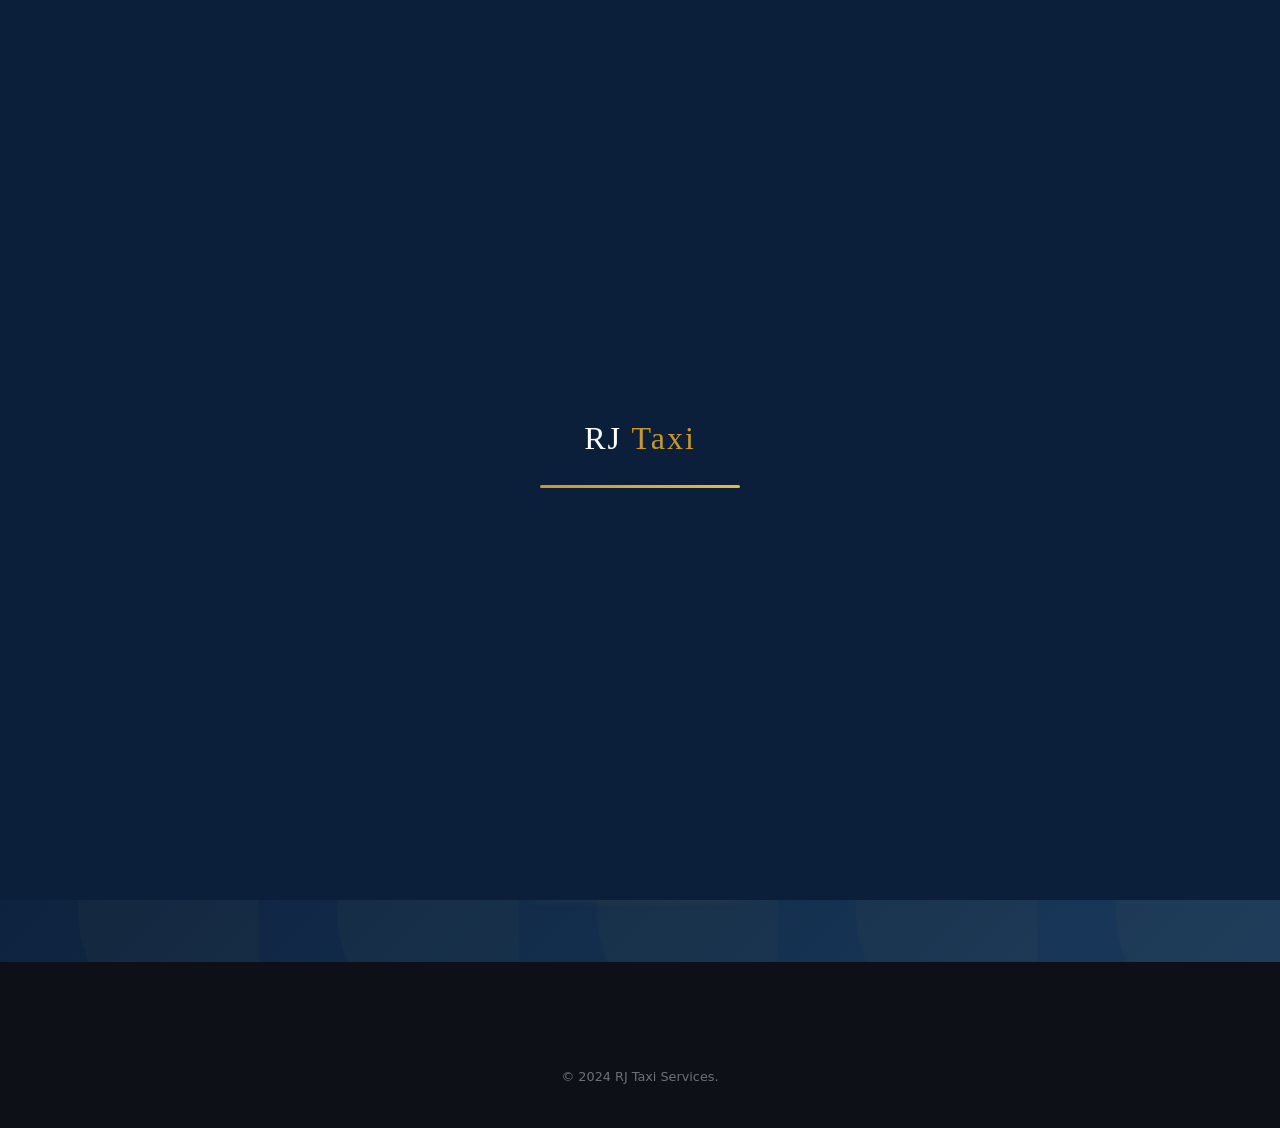
<file: pages/blog.html>
<!DOCTYPE html>
<html lang="en">
<head>
  <meta charset="UTF-8"><meta name="viewport" content="width=device-width, initial-scale=1.0">
  <title>Blog | RJ Taxi Travel Tips & Guides</title>
  <link rel="canonical" href="https://rjtaxidharamshala.com/pages/blog.html">
  <link rel="icon" type="image/svg+xml" href="../css/favicon.svg">
  <link rel="stylesheet" href="https://cdn.jsdelivr.net/npm/bootstrap@5.3.2/dist/css/bootstrap.min.css">
  <link rel="stylesheet" href="https://cdnjs.cloudflare.com/ajax/libs/font-awesome/6.5.1/css/all.min.css">
  <link rel="stylesheet" href="../css/style.css">
</head>
<body>
<div id="page-loader"><div class="loader-logo">RJ <span>Taxi</span></div><div class="loader-bar"></div></div>
<a href="https://wa.me/919317082083" class="float-whatsapp" target="_blank" rel="noopener"><i class="fab fa-whatsapp"></i></a>
<a href="tel:+919317082083" class="float-call"><i class="fas fa-phone-alt"></i></a>
<button class="back-top"><i class="fas fa-chevron-up"></i></button>
<nav id="navbar"><div class="navbar-inner">
  <a href="../index.html" class="nav-logo"><div class="nav-logo-icon"><i class="fas fa-taxi"></i></div><div class="nav-logo-text"><span>RJ Taxi Services</span></div></a>
  <ul class="nav-menu">
    <li><a href="../index.html">Home</a></li>
    <li><a href="blog.html" class="active">Blog</a></li>
    <li><a href="tel:+919317082083" class="nav-cta">Book Now</a></li>
  </ul>
</div></nav>

<header class="page-hero">
  <div class="page-hero-content">
    <h1>Travel Blog</h1>
    <p>Tips, guides & stories from our travels</p>
  </div>
</header>

<section class="section">
  <div class="container">
    <div class="row">
      <div class="col-md-6 mb-4">
        <div class="card">
          <div class="card-body">
            <h5 class="card-title">Best Time to Visit Himachal Pradesh</h5>
            <p class="card-text">Plan your Himachal tour with insider tips on weather, crowds & what to expect in each season.</p>
            <a href="#" class="btn btn-sm btn-primary">Read More</a>
          </div>
        </div>
      </div>
      <div class="col-md-6 mb-4">
        <div class="card">
          <div class="card-body">
            <h5 class="card-title">Mountain Driving Safety Guide</h5>
            <p class="card-text">Essential tips for safe travel on Himalayan mountain roads with RJ Taxi Services.</p>
            <a href="#" class="btn btn-sm btn-primary">Read More</a>
          </div>
        </div>
      </div>
    </div>
  </div>
</section>

<section class="cta-banner"><div class="container text-center">
  <h2>Ready to Explore?</h2>
  <a href="https://wa.me/919317082083" class="btn-gold" target="_blank" rel="noopener">Book Your Journey</a>
</div></section>

<footer class="footer"><div class="container"><div class="footer-bottom"><p>&copy; 2024 RJ Taxi Services.</p></div></div></footer>
<script src="https://cdn.jsdelivr.net/npm/bootstrap@5.3.2/dist/js/bootstrap.bundle.min.js"></script>
<script src="../js/main.js"></script>
</body></html>
</file>
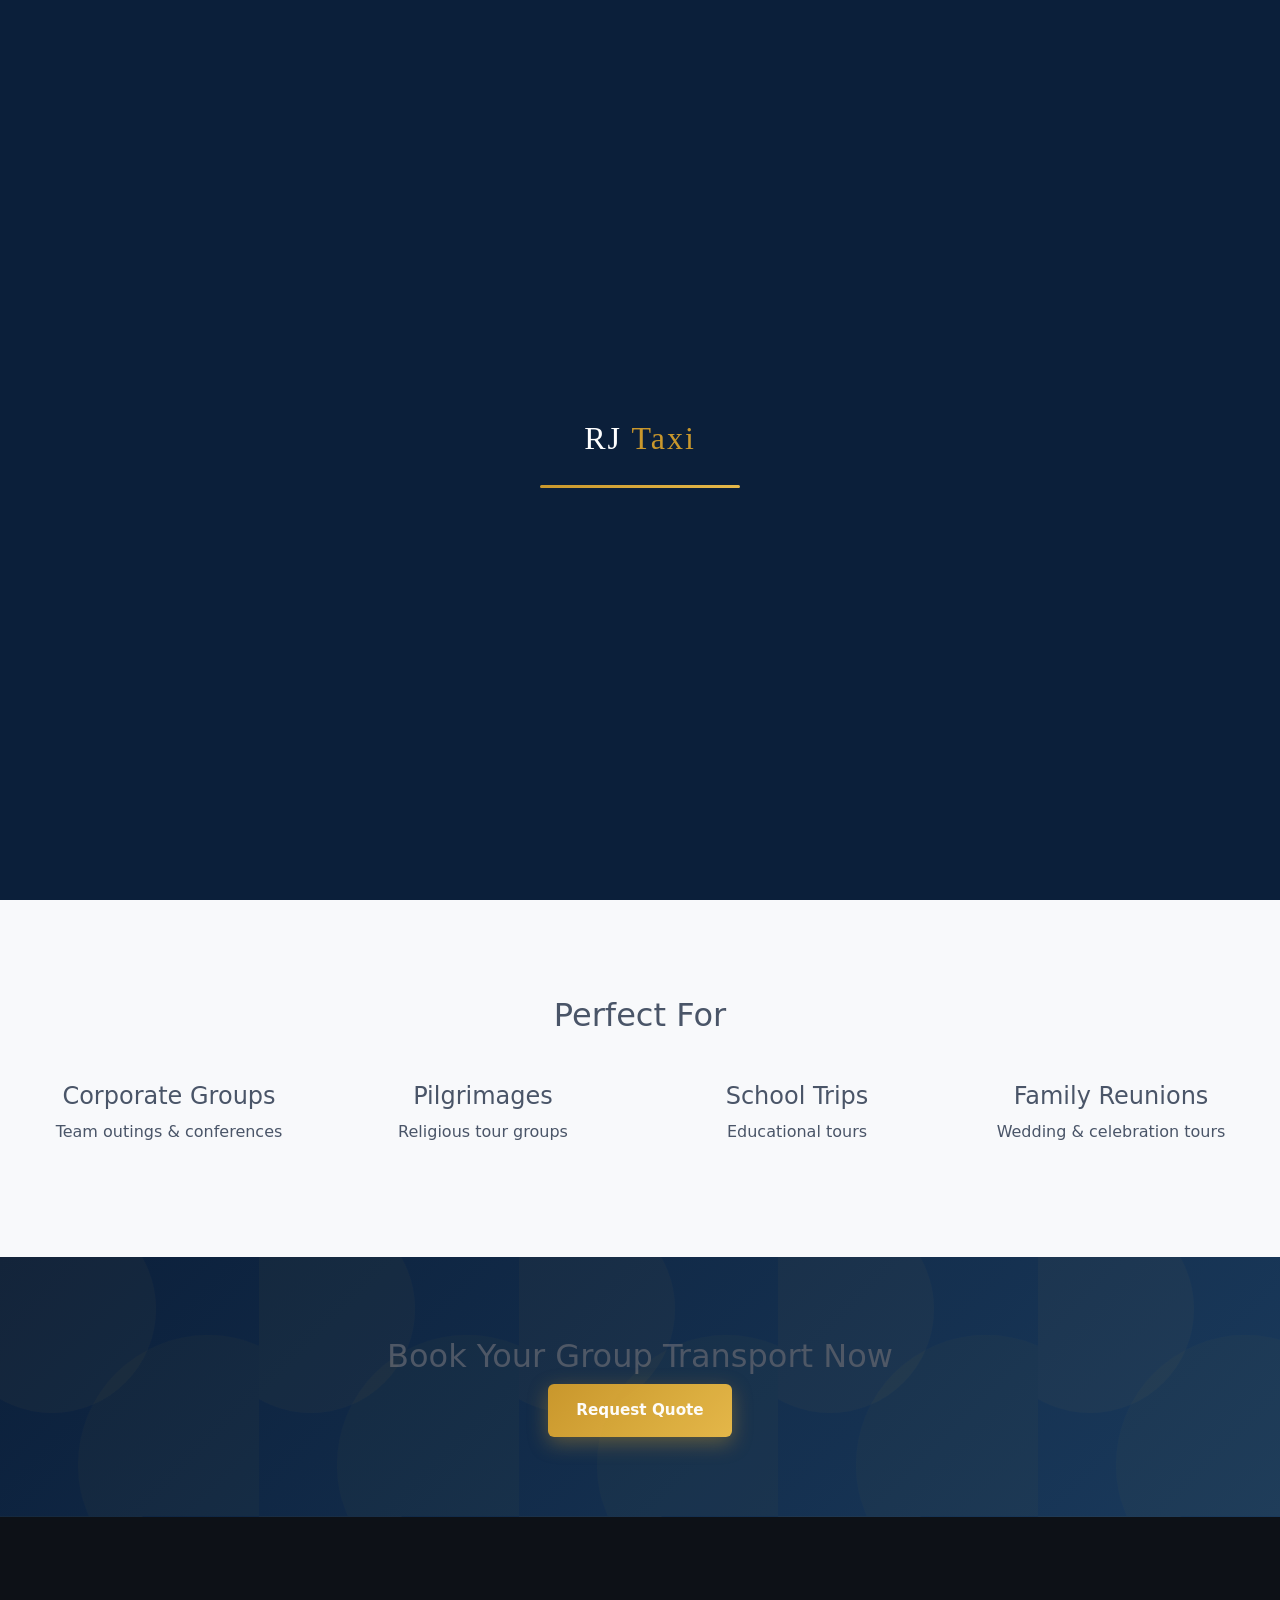
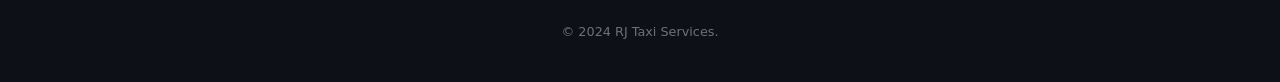
<file: pages/group-transport.html>
<!DOCTYPE html>
<html lang="en">
<head>
  <meta charset="UTF-8"><meta name="viewport" content="width=device-width, initial-scale=1.0">
  <title>Group Transport | Tempo Traveller & Bus Rental | RJ Taxi Dharamshala</title>
  <meta name="description" content="Book Tempo Traveller & luxury buses for group tours, corporate trips, pilgrimages. 10-50 seater vehicles. Call +91-9317082083.">
  <link rel="canonical" href="https://rjtaxidharamshala.com/pages/group-transport.html">
  <link rel="icon" type="image/svg+xml" href="../css/favicon.svg">
  <link rel="stylesheet" href="https://cdn.jsdelivr.net/npm/bootstrap@5.3.2/dist/css/bootstrap.min.css">
  <link rel="stylesheet" href="https://cdnjs.cloudflare.com/ajax/libs/font-awesome/6.5.1/css/all.min.css">
  <link rel="stylesheet" href="../css/style.css">
</head>
<body>
<div id="page-loader"><div class="loader-logo">RJ <span>Taxi</span></div><div class="loader-bar"></div></div>
<a href="https://wa.me/919317082083" class="float-whatsapp" target="_blank" rel="noopener"><i class="fab fa-whatsapp"></i></a>
<a href="tel:+919317082083" class="float-call"><i class="fas fa-phone-alt"></i></a>
<button class="back-top"><i class="fas fa-chevron-up"></i></button>
<nav id="navbar"><div class="navbar-inner">
  <a href="../index.html" class="nav-logo"><div class="nav-logo-icon"><i class="fas fa-taxi"></i></div><div class="nav-logo-text"><span>RJ Taxi Services</span></div></a>
  <ul class="nav-menu">
    <li><a href="../index.html">Home</a></li>
    <li><a href="dharamshala.html">Destinations</a></li>
    <li><a href="group-transport.html" class="active">Group Transport</a></li>
    <li><a href="tel:+919317082083" class="nav-cta">Book Now</a></li>
  </ul>
  <button class="nav-toggle"><i class="fas fa-bars"></i></button>
</div></nav>

<header class="page-hero">
  <div class="page-hero-content">
    <h1>Group Transport & Fleet Services</h1>
    <p>Tempo Travellers, Buses & coaches for groups of 10-50+ people</p>
  </div>
</header>

<section class="section">
  <div class="container">
    <div class="text-center mb-5"><h2 class="section-title">Our Fleet for Groups</h2></div>
    <div class="services-grid">
      <div class="service-card"><div class="service-icon"><i class="fas fa-bus"></i></div><h3>Tempo Traveller</h3><p>10-16 seater AC vehicle with music system. Perfect for small groups & family tours.</p></div>
      <div class="service-card"><div class="service-icon"><i class="fas fa-bus-alt"></i></div><h3>Luxury AC Bus</h3><p>20-45 seater with reclining seats. Ideal for corporate & pilgrim groups.</p></div>
      <div class="service-card"><div class="service-icon"><i class="fas fa-couch"></i></div><h3>Volvo Coach</h3><p>Premium sleeper coach for long-distance journeys across North India.</p></div>
    </div>
  </div>
</section>

<section class="section bg-off">
  <div class="container">
    <h2 class="text-center mb-5">Perfect For</h2>
    <div class="row">
      <div class="col-md-3 text-center"><h4>Corporate Groups</h4><p>Team outings & conferences</p></div>
      <div class="col-md-3 text-center"><h4>Pilgrimages</h4><p>Religious tour groups</p></div>
      <div class="col-md-3 text-center"><h4>School Trips</h4><p>Educational tours</p></div>
      <div class="col-md-3 text-center"><h4>Family Reunions</h4><p>Wedding & celebration tours</p></div>
    </div>
  </div>
</section>

<section class="cta-banner"><div class="container text-center">
  <h2>Book Your Group Transport Now</h2>
  <a href="https://wa.me/919317082083" class="btn-gold" target="_blank" rel="noopener">Request Quote</a>
</div></section>

<footer class="footer"><div class="container"><div class="footer-bottom"><p>&copy; 2024 RJ Taxi Services.</p></div></div></footer>
<script src="https://cdn.jsdelivr.net/npm/bootstrap@5.3.2/dist/js/bootstrap.bundle.min.js"></script>
<script src="../js/main.js"></script>
</body></html>
</file>
<file: css/style.css>
/* ============================================================
   RJ Taxi Services Dharamshala — Main Stylesheet
   Design System: Navy · Gold · White · Slate
   ============================================================ */

/* Google Fonts are loaded from index.html <head> as a non-blocking
   <link> (an @import here would be render-blocking and delay the
   whole stylesheet). */

/* ---- CSS Variables ---- */
:root {
  --navy:       #0B1F3A;
  --navy-light: #122848;
  --gold:       #C9972C;
  --gold-light: #E5B84A;
  --gold-pale:  #F9F0DC;
  --white:      #FFFFFF;
  --off-white:  #F8F9FB;
  --slate:      #4A5568;
  --slate-light:#718096;
  --dark:       #0D1117;
  --border:     #E2E8F0;
  --gradient-gold: linear-gradient(135deg, #C9972C, #E5B84A);
  --gradient-navy: linear-gradient(135deg, #0B1F3A, #1A3A5C);
  --shadow-sm:  0 2px 8px rgba(0,0,0,.06);
  --shadow-md:  0 8px 24px rgba(0,0,0,.10);
  --shadow-lg:  0 20px 48px rgba(0,0,0,.15);
  --radius-sm:  6px;
  --radius-md:  12px;
  --radius-lg:  20px;
  --radius-xl:  32px;
  --font-display: 'Playfair Display', Georgia, serif;
  --font-body:    'Inter', system-ui, sans-serif;
  --font-ui:      'DM Sans', system-ui, sans-serif;
  --transition:   0.25s cubic-bezier(.4,0,.2,1);
}

/* ---- Reset & Base ---- */
*, *::before, *::after { box-sizing: border-box; margin: 0; padding: 0; }
html { scroll-behavior: smooth; font-size: 16px; }
body {
  font-family: var(--font-body);
  color: var(--slate);
  background: var(--white);
  line-height: 1.65;
  -webkit-font-smoothing: antialiased;
  overflow-x: hidden;
}
img { max-width: 100%; height: auto; display: block; }
a { color: inherit; text-decoration: none; transition: color var(--transition); }
ul { list-style: none; }

/* ---- Loading Screen ---- */
#page-loader {
  position: fixed; inset: 0; z-index: 9999;
  background: var(--navy);
  display: flex; align-items: center; justify-content: center;
  flex-direction: column; gap: 20px;
  transition: opacity .5s ease, visibility .5s ease;
}
#page-loader.hidden { opacity: 0; visibility: hidden; }
.loader-logo {
  font-family: var(--font-display);
  font-size: 2rem; color: var(--white);
  letter-spacing: 2px;
}
.loader-logo span { color: var(--gold); }
.loader-bar {
  width: 200px; height: 3px;
  background: rgba(255,255,255,.15);
  border-radius: 2px; overflow: hidden;
}
.loader-bar::after {
  content: '';
  display: block; height: 100%;
  background: var(--gradient-gold);
  animation: loader-fill 1.6s ease forwards;
}
@keyframes loader-fill { from { width: 0 } to { width: 100% } }

/* ---- Navigation ---- */
#navbar {
  position: fixed; top: 0; left: 0; right: 0; z-index: 1000;
  padding: 0 0;
  transition: background var(--transition), box-shadow var(--transition), padding var(--transition);
}
#navbar.scrolled,
#navbar.top {
  background: rgba(11,31,58,.97);
  backdrop-filter: blur(12px);
  -webkit-backdrop-filter: blur(12px);
  box-shadow: 0 4px 20px rgba(0,0,0,.25);
}
#navbar:has(.nav-menu.open),
#navbar.menu-open {
  backdrop-filter: none;
  -webkit-backdrop-filter: none;
}
.navbar-inner {
  display: flex; align-items: center; justify-content: space-between;
  max-width: 1320px; margin: 0 auto; padding: 0 24px;
  height: 72px;
}
.nav-logo {
  display: flex; align-items: center; gap: 10px;
  text-decoration: none;
}
.nav-logo-icon {
  width: 42px; height: 42px; border-radius: 10px;
  background: var(--gradient-gold);
  display: flex; align-items: center; justify-content: center;
  font-size: 1.2rem; color: var(--white);
}
.nav-logo-text {
  line-height: 1.2;
}
.nav-logo-name {
  font-family: var(--font-display);
  font-size: 1.15rem; font-weight: 700;
  color: var(--white);
  display: block;
}
.nav-logo-sub {
  font-size: .7rem; color: var(--gold-light);
  letter-spacing: 1.5px; text-transform: uppercase;
}
.nav-menu {
  display: flex; align-items: center; gap: 4px;
}
.nav-link {
  font-family: var(--font-ui);
  font-size: .875rem; font-weight: 500;
  color: rgba(255,255,255,.88);
  padding: 8px 14px; border-radius: var(--radius-sm);
  transition: color var(--transition), background var(--transition);
  white-space: nowrap;
  position: relative;
}
.nav-link:hover, .nav-link.active {
  color: var(--gold-light);
  background: rgba(255,255,255,.08);
}
.nav-dropdown { position: relative; }
.nav-dropdown-menu {
  position: absolute; top: calc(100% + 8px); left: 50%;
  transform: translateX(-50%) translateY(-8px);
  background: var(--navy);
  border: 1px solid rgba(255,255,255,.08);
  border-radius: var(--radius-md);
  padding: 8px;
  min-width: 220px;
  opacity: 0; visibility: hidden;
  transition: all var(--transition);
  box-shadow: var(--shadow-lg);
}
.nav-dropdown:hover .nav-dropdown-menu {
  opacity: 1; visibility: visible;
  transform: translateX(-50%) translateY(0);
}
.nav-dropdown-menu a {
  display: flex; align-items: center; gap: 10px;
  padding: 10px 14px; border-radius: var(--radius-sm);
  color: rgba(255,255,255,.8);
  font-size: .85rem; font-weight: 500;
  transition: all var(--transition);
}
.nav-dropdown-menu a:hover {
  background: rgba(201,151,44,.12);
  color: var(--gold-light);
}
.nav-dropdown-menu a i { color: var(--gold); width: 18px; text-align: center; }
.nav-cta {
  background: var(--gradient-gold);
  color: var(--white) !important;
  border-radius: var(--radius-sm);
  padding: 9px 20px !important;
  font-weight: 600 !important;
  box-shadow: 0 4px 14px rgba(201,151,44,.35);
}
.nav-cta:hover {
  background: var(--gold-light) !important;
  color: var(--navy) !important;
  transform: translateY(-1px);
}
.nav-toggle {
  display: none;
  background: none; border: none;
  color: var(--white); font-size: 1.4rem;
  cursor: pointer; padding: 8px;
}

/* ---- Hero Section ---- */
.hero {
  position: relative;
  min-height: 100vh;
  display: flex; align-items: center;
  overflow: hidden;
}
.hero-bg-img {
  position: absolute; inset: 0;
  width: 100%; height: 100%;
  object-fit: cover;
  object-position: center;
}
.hero-overlay {
  position: absolute; inset: 0;
  background: linear-gradient(135deg, rgba(11,31,58,.90) 0%, rgba(11,31,58,.65) 50%, rgba(0,0,0,.4) 100%);
}
.hero-content {
  position: relative; z-index: 2;
  max-width: 1320px; margin: 0 auto; padding: 0 24px;
  padding-top: 80px;
}
.hero-badge {
  display: inline-flex; align-items: center; gap: 8px;
  background: rgba(201,151,44,.18);
  border: 1px solid rgba(201,151,44,.35);
  border-radius: 50px; padding: 6px 16px;
  color: var(--gold-light); font-size: .8rem; font-weight: 600;
  letter-spacing: 1px; text-transform: uppercase;
  margin-bottom: 24px;
}
.hero-badge i { font-size: .7rem; }
.hero-title {
  font-family: var(--font-display);
  font-size: clamp(2.4rem, 6vw, 4.2rem);
  font-weight: 700; line-height: 1.18;
  color: var(--white); margin-bottom: 20px;
  max-width: 700px;
}
.hero-title .highlight {
  color: var(--gold-light);
  display: block;
}
.hero-desc {
  font-size: 1.1rem; color: rgba(255,255,255,.8);
  max-width: 560px; margin-bottom: 36px; line-height: 1.7;
}
.hero-actions {
  display: flex; gap: 14px; flex-wrap: wrap;
  margin-bottom: 56px;
}
.btn-gold {
  background: var(--gradient-gold);
  color: var(--white);
  border: none; border-radius: var(--radius-sm);
  padding: 14px 28px; font-family: var(--font-ui);
  font-size: .95rem; font-weight: 600;
  cursor: pointer; display: inline-flex; align-items: center; gap: 8px;
  box-shadow: 0 6px 20px rgba(201,151,44,.4);
  transition: all var(--transition); text-decoration: none;
}
.btn-gold:hover {
  transform: translateY(-2px);
  box-shadow: 0 10px 30px rgba(201,151,44,.5);
  color: var(--white);
}
.btn-outline-white {
  background: transparent;
  color: var(--white);
  border: 2px solid rgba(255,255,255,.55);
  border-radius: var(--radius-sm);
  padding: 12px 26px; font-family: var(--font-ui);
  font-size: .95rem; font-weight: 600;
  cursor: pointer; display: inline-flex; align-items: center; gap: 8px;
  transition: all var(--transition); text-decoration: none;
}
.btn-outline-white:hover {
  background: rgba(255,255,255,.1);
  border-color: rgba(255,255,255,.8);
  color: var(--white);
}
.hero-stats {
  display: flex; gap: 36px; flex-wrap: wrap;
}
.hero-stat { text-align: left; }
.hero-stat-num {
  font-family: var(--font-display);
  font-size: 2rem; font-weight: 700; color: var(--gold-light);
  line-height: 1;
}
.hero-stat-label {
  font-size: .78rem; color: rgba(255,255,255,.65);
  text-transform: uppercase; letter-spacing: 1px; margin-top: 4px;
}
.hero-scroll {
  position: absolute; bottom: 36px; left: 50%;
  transform: translateX(-50%);
  display: flex; flex-direction: column; align-items: center; gap: 8px;
  color: rgba(255,255,255,.5); font-size: .75rem; letter-spacing: 1px;
  animation: bounce 2s infinite;
  cursor: pointer;
}
.hero-scroll i { font-size: 1.4rem; }
@keyframes bounce {
  0%, 100% { transform: translateX(-50%) translateY(0); }
  50% { transform: translateX(-50%) translateY(8px); }
}

/* ---- Booking Strip ---- */
.booking-strip {
  background: var(--white);
  padding: 0;
  position: relative; z-index: 10;
  box-shadow: 0 8px 32px rgba(0,0,0,.12);
}
.booking-form-wrap {
  background: var(--white);
  max-width: 1320px; margin: 0 auto;
  padding: 0 24px;
}
.booking-form {
  display: grid; grid-template-columns: 1fr 1fr 1fr 1fr auto;
  gap: 0; align-items: stretch;
  border-radius: var(--radius-md);
  overflow: hidden;
  box-shadow: var(--shadow-md);
}
.booking-field {
  padding: 18px 20px; border-right: 1px solid var(--border);
  background: var(--white);
  display: flex; flex-direction: column; gap: 4px;
}
.booking-field label {
  font-size: .72rem; font-weight: 700;
  text-transform: uppercase; letter-spacing: 1.2px;
  color: var(--gold);
}
.booking-field input, .booking-field select {
  border: none; outline: none;
  font-family: var(--font-body); font-size: .95rem;
  color: var(--navy); background: transparent;
  font-weight: 500;
}
.booking-field select option { color: var(--slate); }
.booking-btn {
  background: var(--gradient-gold);
  color: var(--white); border: none; cursor: pointer;
  padding: 0 32px; font-family: var(--font-ui);
  font-size: 1rem; font-weight: 700;
  display: flex; align-items: center; gap: 10px;
  transition: all var(--transition);
  white-space: nowrap;
}
.booking-btn:hover { background: var(--gold-light); }

/* ---- Section Utilities ---- */
.section { padding: 96px 0; }
.section-sm { padding: 64px 0; }
.container { max-width: 1320px; margin: 0 auto; padding: 0 24px; }
.section-eyebrow {
  font-size: .75rem; font-weight: 700;
  text-transform: uppercase; letter-spacing: 2px;
  color: var(--gold); margin-bottom: 10px;
  display: flex; align-items: center; gap: 8px;
}
.section-eyebrow::before {
  content: ''; display: block;
  width: 28px; height: 2px; background: var(--gold);
}
.section-title {
  font-family: var(--font-display);
  font-size: clamp(1.8rem, 4vw, 2.8rem);
  font-weight: 700; color: var(--navy);
  line-height: 1.25; margin-bottom: 14px;
}
.section-subtitle {
  font-size: 1.05rem; color: var(--slate-light);
  max-width: 560px; line-height: 1.7;
}
.text-center .section-eyebrow { justify-content: center; }
.text-center .section-eyebrow::before { display: none; }
.text-center .section-subtitle { margin: 0 auto; }

/* ---- About Section ---- */
.about-grid {
  display: grid; grid-template-columns: 1fr 1fr;
  gap: 80px; align-items: center;
}
.about-img-wrap { position: relative; }
.about-img-main {
  width: 100%; height: 520px; object-fit: cover;
  border-radius: var(--radius-lg);
  box-shadow: var(--shadow-lg);
}
.about-img-accent {
  position: absolute; bottom: -32px; right: -32px;
  width: 220px; height: 220px; object-fit: cover;
  border-radius: var(--radius-md);
  border: 6px solid var(--white);
  box-shadow: var(--shadow-md);
}
.about-badge-float {
  position: absolute; top: 28px; left: -20px;
  background: var(--gradient-gold);
  color: var(--white); border-radius: var(--radius-md);
  padding: 16px 20px; text-align: center;
  box-shadow: 0 8px 24px rgba(201,151,44,.45);
}
.about-badge-num {
  font-family: var(--font-display);
  font-size: 2rem; font-weight: 700; line-height: 1;
}
.about-badge-text { font-size: .75rem; font-weight: 600; opacity: .9; margin-top: 4px; }
.about-features { margin-top: 32px; }
.about-feature {
  display: flex; align-items: flex-start; gap: 14px;
  margin-bottom: 20px;
}
.about-feature-icon {
  width: 44px; height: 44px; border-radius: 10px;
  background: var(--gold-pale);
  display: flex; align-items: center; justify-content: center;
  color: var(--gold); font-size: 1.1rem; flex-shrink: 0;
}
.about-feature-title { font-weight: 600; color: var(--navy); margin-bottom: 2px; }
.about-feature-text { font-size: .875rem; color: var(--slate-light); }

/* ---- Services Grid ---- */
.services-grid {
  display: grid;
  grid-template-columns: repeat(auto-fill, minmax(280px, 1fr));
  gap: 24px;
}
.service-card {
  background: var(--white);
  border: 1px solid var(--border);
  border-radius: var(--radius-lg);
  padding: 32px 28px;
  transition: all var(--transition);
  position: relative; overflow: hidden;
}
.service-card::before {
  content: ''; position: absolute; top: 0; left: 0; right: 0;
  height: 3px; background: var(--gradient-gold);
  transform: scaleX(0); transition: transform var(--transition);
  transform-origin: left;
}
.service-card:hover {
  transform: translateY(-6px);
  box-shadow: var(--shadow-lg);
  border-color: rgba(201,151,44,.25);
}
.service-card:hover::before { transform: scaleX(1); }
.service-icon {
  width: 60px; height: 60px; border-radius: var(--radius-md);
  background: var(--gold-pale);
  display: flex; align-items: center; justify-content: center;
  font-size: 1.5rem; color: var(--gold); margin-bottom: 20px;
  transition: all var(--transition);
}
.service-card:hover .service-icon {
  background: var(--gradient-gold); color: var(--white);
}
.service-title {
  font-family: var(--font-display);
  font-size: 1.15rem; font-weight: 700; color: var(--navy);
  margin-bottom: 10px;
}
.service-desc { font-size: .875rem; color: var(--slate-light); line-height: 1.65; }
.service-link {
  display: inline-flex; align-items: center; gap: 6px;
  color: var(--gold); font-size: .82rem; font-weight: 700;
  margin-top: 16px; letter-spacing: .5px;
  text-transform: uppercase;
}
.service-link i { font-size: .75rem; transition: transform var(--transition); }
.service-card:hover .service-link i { transform: translateX(4px); }

/* ---- Destinations ---- */
.dest-grid {
  display: grid;
  grid-template-columns: repeat(3, 1fr);
  gap: 20px;
}
.dest-card {
  position: relative; border-radius: var(--radius-lg);
  overflow: hidden; aspect-ratio: 4/3;
  cursor: pointer;
}
.dest-card.large { grid-column: span 1; aspect-ratio: 3/4; }
.dest-card img {
  width: 100%; height: 100%; object-fit: cover;
  transition: transform .6s ease;
}
.dest-card:hover img { transform: scale(1.06); }
.dest-overlay {
  position: absolute; inset: 0;
  background: linear-gradient(0deg, rgba(11,31,58,.85) 0%, transparent 60%);
  display: flex; flex-direction: column; justify-content: flex-end;
  padding: 24px;
}
.dest-tag {
  background: var(--gradient-gold); color: var(--white);
  border-radius: 4px; padding: 3px 10px;
  font-size: .72rem; font-weight: 700; text-transform: uppercase;
  letter-spacing: 1px; margin-bottom: 8px; align-self: flex-start;
}
.dest-name {
  font-family: var(--font-display);
  font-size: 1.35rem; font-weight: 700; color: var(--white);
  line-height: 1.2;
}
.dest-info { color: rgba(255,255,255,.75); font-size: .82rem; margin-top: 4px; }

/* ---- Why Choose Us ---- */
.why-grid {
  display: grid; grid-template-columns: repeat(4, 1fr); gap: 24px;
}
.why-card {
  text-align: center; padding: 40px 24px;
  background: var(--white);
  border-radius: var(--radius-lg);
  box-shadow: var(--shadow-sm);
  transition: all var(--transition);
}
.why-card:hover { transform: translateY(-4px); box-shadow: var(--shadow-md); }
.why-icon {
  width: 72px; height: 72px; margin: 0 auto 20px;
  border-radius: 50%;
  background: var(--gold-pale);
  display: flex; align-items: center; justify-content: center;
  font-size: 1.8rem; color: var(--gold);
}
.why-title { font-family: var(--font-display); font-size: 1.05rem; font-weight: 700; color: var(--navy); margin-bottom: 10px; }
.why-desc { font-size: .875rem; color: var(--slate-light); }

/* ---- Vehicles ---- */
.vehicles-grid {
  display: grid; grid-template-columns: repeat(auto-fill, minmax(300px, 1fr)); gap: 24px;
}
.vehicle-card {
  background: var(--white); border-radius: var(--radius-lg);
  overflow: hidden; box-shadow: var(--shadow-sm);
  transition: all var(--transition); border: 1px solid var(--border);
}
.vehicle-card:hover { transform: translateY(-4px); box-shadow: var(--shadow-md); }
.vehicle-img { height: 200px; overflow: hidden; }
.vehicle-img img { width: 100%; height: 100%; object-fit: cover; transition: transform .5s ease; }
.vehicle-card:hover .vehicle-img img { transform: scale(1.04); }
.vehicle-info { padding: 24px; }
.vehicle-name {
  font-family: var(--font-display); font-size: 1.1rem;
  font-weight: 700; color: var(--navy); margin-bottom: 6px;
}
.vehicle-meta { display: flex; gap: 16px; font-size: .8rem; color: var(--slate-light); margin-bottom: 14px; }
.vehicle-meta span { display: flex; align-items: center; gap: 5px; }
.vehicle-meta i { color: var(--gold); }
.vehicle-price { color: var(--gold); font-size: 1.1rem; font-weight: 700; }
.vehicle-price span { font-size: .8rem; color: var(--slate-light); font-weight: 400; }

/* ---- Counters ---- */
.counters-section {
  background: var(--gradient-navy);
  padding: 72px 0;
}
.counters-grid {
  display: grid; grid-template-columns: repeat(4, 1fr); gap: 0;
}
.counter-item {
  text-align: center; padding: 32px 24px;
  border-right: 1px solid rgba(255,255,255,.1);
}
.counter-item:last-child { border-right: none; }
.counter-num {
  font-family: var(--font-display);
  font-size: 3rem; font-weight: 700; color: var(--gold-light);
  line-height: 1;
}
.counter-suffix { color: var(--gold); font-size: 2rem; }
.counter-label { color: rgba(255,255,255,.7); font-size: .875rem; margin-top: 8px; }

/* ---- Testimonials ---- */
.testimonials-section { background: var(--off-white); }
.testimonials-slider { position: relative; overflow: hidden; }
.testimonials-track {
  display: flex; gap: 24px;
  transition: transform .4s ease;
}
.testimonial-card {
  min-width: 340px; background: var(--white);
  border-radius: var(--radius-lg); padding: 32px;
  box-shadow: var(--shadow-sm);
  border: 1px solid var(--border);
}
.testimonial-stars { color: var(--gold); margin-bottom: 16px; font-size: 1rem; }
.testimonial-text {
  font-size: .95rem; color: var(--slate);
  line-height: 1.7; margin-bottom: 20px;
  font-style: italic;
}
.testimonial-author { display: flex; align-items: center; gap: 12px; }
.testimonial-avatar {
  width: 48px; height: 48px; border-radius: 50%;
  object-fit: cover; border: 2px solid var(--gold-pale);
}
.testimonial-name { font-weight: 700; color: var(--navy); font-size: .9rem; }
.testimonial-loc { font-size: .78rem; color: var(--slate-light); }
.slider-controls { display: flex; gap: 10px; margin-top: 32px; }
.slider-btn {
  width: 44px; height: 44px; border-radius: 50%;
  border: 2px solid var(--border); background: var(--white);
  color: var(--navy); cursor: pointer; font-size: .9rem;
  display: flex; align-items: center; justify-content: center;
  transition: all var(--transition);
}
.slider-btn:hover { background: var(--navy); color: var(--white); border-color: var(--navy); }

/* ---- FAQ ---- */
.faq-item {
  border: 1px solid var(--border); border-radius: var(--radius-md);
  margin-bottom: 12px; overflow: hidden;
}
.faq-question {
  padding: 20px 24px; cursor: pointer;
  display: flex; justify-content: space-between; align-items: center;
  font-weight: 600; color: var(--navy); font-size: .95rem;
  background: var(--white); transition: background var(--transition);
}
.faq-question:hover { background: var(--gold-pale); }
.faq-icon { color: var(--gold); transition: transform var(--transition); flex-shrink: 0; }
.faq-item.open .faq-icon { transform: rotate(45deg); }
.faq-answer {
  padding: 0 24px; max-height: 0; overflow: hidden;
  font-size: .9rem; color: var(--slate);
  transition: max-height .35s ease, padding .35s ease;
  line-height: 1.7;
}
.faq-item.open .faq-answer { max-height: 300px; padding: 0 24px 20px; }

/* ---- CTA Banner ---- */
.cta-banner {
  background: var(--gradient-navy);
  padding: 80px 0; text-align: center; position: relative; overflow: hidden;
}
.cta-banner::before {
  content: ''; position: absolute; inset: 0;
  background: url('data:image/svg+xml,<svg xmlns="http://www.w3.org/2000/svg" viewBox="0 0 100 100"><circle cx="20" cy="20" r="40" fill="rgba(201,151,44,.04)"/><circle cx="80" cy="80" r="50" fill="rgba(201,151,44,.03)"/></svg>');
}
.cta-title {
  font-family: var(--font-display);
  font-size: clamp(1.8rem, 4vw, 2.8rem);
  color: var(--white); margin-bottom: 16px;
}
.cta-subtitle { color: rgba(255,255,255,.75); margin-bottom: 36px; font-size: 1.05rem; }
.cta-actions { display: flex; gap: 14px; justify-content: center; flex-wrap: wrap; }

/* ---- Footer ---- */
.footer {
  background: var(--dark); color: rgba(255,255,255,.75);
  padding: 80px 0 0;
}
.footer-grid {
  display: grid; grid-template-columns: 2fr 1fr 1fr 1fr; gap: 48px;
  padding-bottom: 64px;
  border-bottom: 1px solid rgba(255,255,255,.08);
}
.footer-brand p { font-size: .88rem; line-height: 1.75; margin-top: 16px; color: rgba(255,255,255,.6); }
.footer-social { display: flex; gap: 10px; margin-top: 24px; }
.footer-social a {
  width: 38px; height: 38px; border-radius: 8px;
  background: rgba(255,255,255,.06);
  display: flex; align-items: center; justify-content: center;
  color: rgba(255,255,255,.7); font-size: .9rem;
  transition: all var(--transition);
}
.footer-social a:hover { background: var(--gold); color: var(--white); }
.footer-heading {
  font-family: var(--font-ui); font-size: .8rem; font-weight: 700;
  text-transform: uppercase; letter-spacing: 1.5px;
  color: var(--white); margin-bottom: 20px;
}
.footer-links li { margin-bottom: 10px; }
.footer-links a {
  font-size: .875rem; color: rgba(255,255,255,.6);
  transition: color var(--transition);
  display: flex; align-items: center; gap: 6px;
}
.footer-links a:hover { color: var(--gold-light); }
.footer-contact li {
  display: flex; align-items: flex-start; gap: 12px;
  margin-bottom: 14px; font-size: .875rem;
}
.footer-contact i { color: var(--gold); width: 16px; flex-shrink: 0; margin-top: 2px; }
.footer-bottom {
  padding: 24px 0; text-align: center;
  font-size: .8rem; color: rgba(255,255,255,.4);
}

/* ---- Floating Buttons ---- */
.float-whatsapp, .float-call, .back-top {
  position: fixed; z-index: 900;
  border-radius: 50%; width: 52px; height: 52px;
  display: flex; align-items: center; justify-content: center;
  font-size: 1.3rem; cursor: pointer; border: none;
  box-shadow: var(--shadow-md); transition: all var(--transition);
}
.float-whatsapp {
  right: 20px; bottom: 100px;
  background: #25D366; color: var(--white);
  text-decoration: none;
}
.float-whatsapp:hover { background: #1ebe5d; transform: scale(1.1); color: var(--white); }
.float-call {
  right: 20px; bottom: 164px;
  background: var(--navy); color: var(--white);
  text-decoration: none;
}
.float-call:hover { background: var(--gold); transform: scale(1.1); color: var(--white); }
.back-top {
  right: 20px; bottom: 36px;
  background: var(--gold); color: var(--white);
  opacity: 0; visibility: hidden;
}
.back-top.visible { opacity: 1; visibility: visible; }
.back-top:hover { background: var(--gold-light); transform: translateY(-3px); }

/* Pulse ring for WhatsApp */
.float-whatsapp::before {
  content: ''; position: absolute;
  inset: -4px; border-radius: 50%;
  border: 2px solid #25D366;
  animation: pulse-ring 2s ease infinite;
}
@keyframes pulse-ring {
  0% { transform: scale(1); opacity: .7; }
  100% { transform: scale(1.5); opacity: 0; }
}

/* ---- Page Hero (inner pages) ---- */
.page-hero {
  background: var(--gradient-navy);
  padding: 140px 0 64px;
  text-align: center; position: relative; overflow: hidden;
}
.page-hero::after {
  content: ''; position: absolute; inset: 0;
  background: url('https://images.unsplash.com/photo-1600596542815-ffad4c1539a9?w=1600&q=60') center/cover no-repeat;
  opacity: .1;
}
.page-hero-content { position: relative; z-index: 2; }
.page-hero h1 {
  font-family: var(--font-display);
  font-size: clamp(2rem, 5vw, 3.2rem);
  font-weight: 700; color: var(--white); margin-bottom: 12px;
}
.page-hero p { color: rgba(255,255,255,.75); font-size: 1.05rem; }
.breadcrumb-nav { margin-top: 20px; }
.breadcrumb-nav a { color: var(--gold-light); }
.breadcrumb-nav span { color: rgba(255,255,255,.5); margin: 0 8px; }
.breadcrumb-nav .current { color: rgba(255,255,255,.7); }

/* ---- Gallery ---- */
.gallery-filters { display: flex; gap: 8px; flex-wrap: wrap; margin-bottom: 32px; }
.filter-btn {
  padding: 8px 18px; border-radius: 50px;
  border: 1.5px solid var(--border); background: var(--white);
  color: var(--slate); font-size: .82rem; font-weight: 600;
  cursor: pointer; transition: all var(--transition);
}
.filter-btn.active, .filter-btn:hover {
  background: var(--navy); color: var(--white); border-color: var(--navy);
}
.gallery-grid {
  columns: 4 220px; gap: 12px;
}
.gallery-item {
  break-inside: avoid; margin-bottom: 12px;
  border-radius: var(--radius-md); overflow: hidden;
  cursor: pointer; position: relative;
}
.gallery-item img { width: 100%; display: block; transition: transform .5s ease; }
.gallery-item:hover img { transform: scale(1.04); }
.gallery-overlay {
  position: absolute; inset: 0;
  background: rgba(11,31,58,.6);
  display: flex; align-items: center; justify-content: center;
  color: var(--white); font-size: 1.5rem;
  opacity: 0; transition: opacity var(--transition);
}
.gallery-item:hover .gallery-overlay { opacity: 1; }

/* ---- Lightbox ---- */
.lightbox {
  position: fixed; inset: 0; z-index: 9000;
  background: rgba(0,0,0,.95);
  display: flex; align-items: center; justify-content: center;
  padding: 20px;
  opacity: 0; visibility: hidden; transition: all .3s ease;
}
.lightbox.active { opacity: 1; visibility: visible; }
.lightbox img { max-width: 90vw; max-height: 85vh; object-fit: contain; border-radius: var(--radius-md); }
.lightbox-close {
  position: absolute; top: 20px; right: 24px;
  color: var(--white); font-size: 2rem; cursor: pointer;
  background: none; border: none; line-height: 1;
}

/* ---- Blog ---- */
.blog-grid {
  display: grid; grid-template-columns: repeat(auto-fill, minmax(340px, 1fr)); gap: 28px;
}
.blog-card {
  background: var(--white); border-radius: var(--radius-lg);
  overflow: hidden; box-shadow: var(--shadow-sm);
  border: 1px solid var(--border); transition: all var(--transition);
}
.blog-card:hover { transform: translateY(-4px); box-shadow: var(--shadow-md); }
.blog-img { height: 210px; overflow: hidden; }
.blog-img img { width: 100%; height: 100%; object-fit: cover; transition: transform .5s ease; }
.blog-card:hover .blog-img img { transform: scale(1.04); }
.blog-content { padding: 24px; }
.blog-tag {
  display: inline-block; background: var(--gold-pale);
  color: var(--gold); font-size: .72rem; font-weight: 700;
  text-transform: uppercase; letter-spacing: 1px;
  padding: 3px 10px; border-radius: 4px; margin-bottom: 12px;
}
.blog-title {
  font-family: var(--font-display); font-size: 1.1rem;
  font-weight: 700; color: var(--navy); margin-bottom: 10px; line-height: 1.35;
}
.blog-excerpt { font-size: .875rem; color: var(--slate-light); line-height: 1.65; margin-bottom: 16px; }
.blog-meta { display: flex; gap: 16px; font-size: .78rem; color: var(--slate-light); }
.blog-meta span { display: flex; align-items: center; gap: 5px; }
.blog-meta i { color: var(--gold); }

/* ---- Price Table ---- */
.price-table { width: 100%; border-collapse: collapse; border-radius: var(--radius-md); overflow: hidden; box-shadow: var(--shadow-sm); }
.price-table thead { background: var(--navy); color: var(--white); }
.price-table thead th { padding: 16px 20px; font-family: var(--font-ui); font-size: .82rem; font-weight: 600; letter-spacing: .5px; text-align: left; }
.price-table tbody tr { border-bottom: 1px solid var(--border); transition: background var(--transition); }
.price-table tbody tr:hover { background: var(--gold-pale); }
.price-table tbody td { padding: 14px 20px; font-size: .9rem; color: var(--slate); }
.price-table tbody td:first-child { font-weight: 600; color: var(--navy); }
.price-table .price-cell { color: var(--gold); font-weight: 700; }

/* ---- Enquiry Form ---- */
.enquiry-form-wrap {
  background: var(--white); border-radius: var(--radius-xl);
  padding: 48px; box-shadow: var(--shadow-md);
  border: 1px solid var(--border);
}
.form-group { margin-bottom: 20px; }
.form-label {
  display: block; font-size: .82rem; font-weight: 700;
  color: var(--navy); margin-bottom: 8px;
  text-transform: uppercase; letter-spacing: .8px;
}
.form-control {
  width: 100%; padding: 13px 16px;
  border: 1.5px solid var(--border); border-radius: var(--radius-sm);
  font-family: var(--font-body); font-size: .9rem; color: var(--navy);
  background: var(--off-white);
  transition: border-color var(--transition), box-shadow var(--transition);
  outline: none;
}
.form-control:focus {
  border-color: var(--gold);
  box-shadow: 0 0 0 3px rgba(201,151,44,.12);
  background: var(--white);
}
.form-row { display: grid; grid-template-columns: 1fr 1fr; gap: 16px; }

/* ---- Responsive ---- */
@media (max-width: 1200px) {
  .about-grid { grid-template-columns: 1fr; gap: 48px; }
  .about-img-wrap { max-width: 600px; }
  .about-img-accent { display: none; }
  .dest-grid { grid-template-columns: repeat(2,1fr); }
  .why-grid { grid-template-columns: repeat(2,1fr); }
  .counters-grid { grid-template-columns: repeat(2,1fr); }
  .footer-grid { grid-template-columns: 1fr 1fr; gap: 36px; }
}
@media (max-width: 768px) {
  .nav-menu { display: none; }
  .nav-toggle { display: flex; }
  .nav-menu.open {
    display: flex; flex-direction: column;
    position: fixed; inset: 0; top: 72px;
    background: var(--navy); padding: 24px;
    gap: 4px; overflow-y: auto;
    z-index: 1000;
  }
  .nav-dropdown-menu {
    position: static;
    transform: none !important;
    display: none;
    opacity: 1;
    visibility: visible;
    background: rgba(255,255,255,.05);
    border: none;
    border-radius: 8px;
    box-shadow: none;
    padding: 10px 0 10px 15px;
    margin-top: 8px;
    min-width: auto;
  }
  .nav-dropdown.open .nav-dropdown-menu {
    display: block;
}
  .booking-form { grid-template-columns: 1fr; }
  .booking-btn { padding: 16px; }
  .hero-stats { gap: 24px; }
  .services-grid { grid-template-columns: 1fr; }
  .dest-grid { grid-template-columns: 1fr; }
  .why-grid { grid-template-columns: 1fr; }
  .counters-grid { grid-template-columns: 1fr 1fr; }
  .footer-grid { grid-template-columns: 1fr; }
  .gallery-grid { columns: 2 140px; }
  .blog-grid { grid-template-columns: 1fr; }
  .form-row { grid-template-columns: 1fr; }
  .enquiry-form-wrap { padding: 28px 20px; }
}
@media (max-width: 480px) {
  .counters-grid { grid-template-columns: 1fr 1fr; }
  .gallery-grid { columns: 2 120px; }
  .hero-actions { flex-direction: column; }
  .cta-actions { flex-direction: column; align-items: center; }
}

/* ---- Animations ---- */
.fade-up {
  opacity: 0; transform: translateY(30px);
  transition: opacity .6s ease, transform .6s ease;
}
.fade-up.visible { opacity: 1; transform: translateY(0); }
.fade-up:nth-child(2) { transition-delay: .1s; }
.fade-up:nth-child(3) { transition-delay: .2s; }
.fade-up:nth-child(4) { transition-delay: .3s; }

/* ---- Misc Utilities ---- */
.text-gold { color: var(--gold); }
.text-navy { color: var(--navy); }
.bg-off { background: var(--off-white); }
.bg-navy { background: var(--navy); }
.mt-24 { margin-top: 24px; }
.rating-badge {
  display: inline-flex; align-items: center; gap: 6px;
  background: #FFF8E8; border: 1px solid #F5D78E;
  border-radius: 50px; padding: 6px 14px;
  font-size: .82rem; font-weight: 700; color: #7A5B00;
}
.rating-badge i { color: #F5A623; }
</file>
